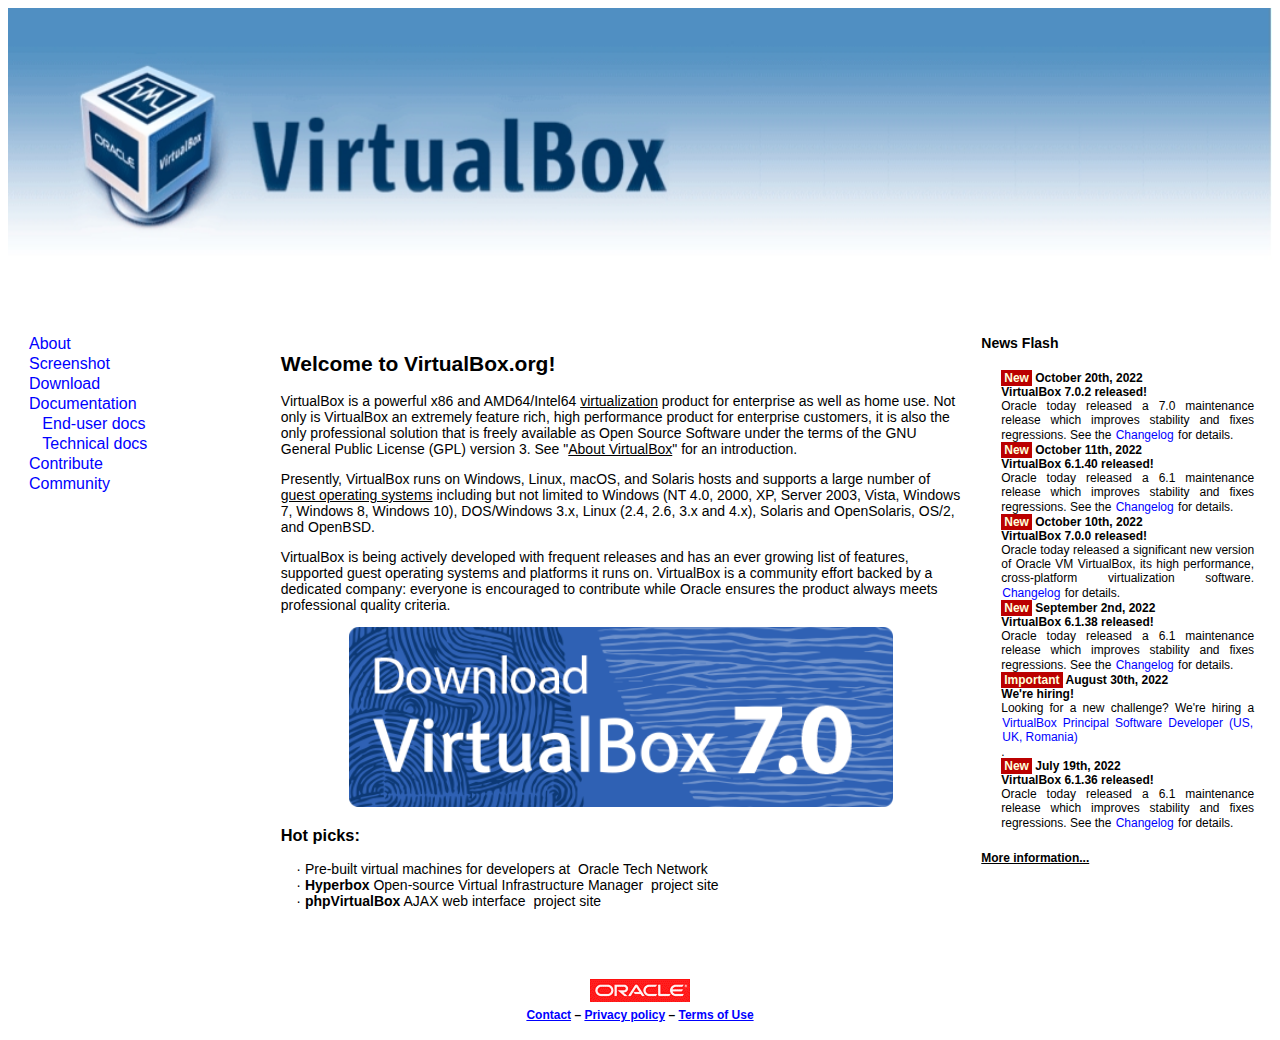
<file: index.html>
<!DOCTYPE html>
<html>
<head>
<title>Oracle VM VirtualBox</title>
<link rel="icon" type="image/x-icon" href="images/favicon.ico">
<meta charset="utf-8">
<meta name="viewport" content="width=device-width, initial-scale=1.0">
<link media="all" rel="stylesheet" href="css/main.css" />
</head>
<body>
<div class="cap">
    <img src="images/logovb.jpg" alt="logo" width="100%">
</div>
<div style="overflow:auto">
  <div class="esquerra">
  <ul>
    <li><a href="index.html">About</a></li>
    <li><a href="screen.html">Screenshot</a></li>
    <li><a href="download.html">Download</a></li>
    <li><a href="documentation.html">Documentation</a></li>
    <li>&nbsp&nbsp&nbsp<a href="https://www.virtualbox.org/wiki/End-user_documentation">End-user docs</a></li>
    <li>&nbsp&nbsp&nbsp<a href="https://www.virtualbox.org/wiki/Technical_documentation">Technical docs</a></li>
    <li><a href="https://www.virtualbox.org/wiki/Contributor_information">Contribute</a></li>
    <li><a href="https://www.virtualbox.org/wiki/Community">Community</a></li>

</ul>

  </div>

  <div class="main">
  
    <h2>Welcome to VirtualBox.org!</h2>
    <p>VirtualBox is a powerful x86 and AMD64/Intel64 <a href="https://www.virtualbox.org/wiki/Virtualization">virtualization</a> product for enterprise as well as home use. Not only is VirtualBox an extremely feature rich, high performance product for enterprise customers, it is also the only professional solution that is freely available as Open Source Software under the terms of the GNU General Public License (GPL) version 3. See "<a href="https://www.virtualbox.org/wiki/VirtualBox">About VirtualBox</a>" for an introduction.</p>
    <p>Presently, VirtualBox runs on Windows, Linux, macOS, and Solaris hosts and supports a large number of <a href="https://www.virtualbox.org/wiki/Guest_OSes">guest operating systems</a> including but not limited to Windows (NT 4.0, 2000, XP, Server 2003, Vista, Windows 7, Windows 8, Windows 10), DOS/Windows 3.x, Linux (2.4, 2.6, 3.x and 4.x), Solaris and OpenSolaris, OS/2, and OpenBSD.</p>
    <p>VirtualBox is being actively developed with frequent releases and has an ever growing list of features, supported guest operating systems and platforms it runs on. VirtualBox is a community effort backed by a dedicated company: everyone is encouraged to contribute while Oracle ensures the product always meets professional quality criteria.</p>
    <div style="text-align:center;">
    <a href="https://www.virtualbox.org/graphics/button70.png"><img src="images/button70.png" alt="button70" width="80%"></a>
    </div>
    <h3>Hot picks:</h3>
    <pre>
    · Pre-built virtual machines for developers at  Oracle Tech Network
    · <b>Hyperbox</b> Open-source Virtual Infrastructure Manager  project site
    · <b>phpVirtualBox</b> AJAX web interface  project site
    </pre>
  </div>

  <div class="dreta">
    <h3>News Flash</h3>
<ul>
<li>
<b><span style="background: #B00; color: #ffd; font-family: WarpSans, Arial; padding: 1px 3px">New</span>
October 20th, 2022<br>VirtualBox 7.0.2 released!</b><br>
Oracle today released a 7.0 maintenance release which improves stability and fixes regressions. See the
<a href="https://www.virtualbox.org/wiki/Changelog-7.0#v02">Changelog</a> for details.
</li>
<li>
<b><span style="background: #B00; color: #ffd; font-family: WarpSans, Arial; padding: 1px 3px">New</span>
October 11th, 2022<br>VirtualBox 6.1.40 released!</b><br>
Oracle today released a 6.1 maintenance release which improves stability and fixes regressions. See the
<a href="https://www.virtualbox.org/wiki/Changelog-6.1#v40">Changelog</a> for details.
</li>
<li>
<b><span style="background: #B00; color: #ffd; font-family: WarpSans, Arial; padding: 1px 3px">New</span>
October 10th, 2022<br>VirtualBox 7.0.0 released!</b><br>
Oracle today released a significant new version of Oracle
VM VirtualBox, its high performance, cross-platform virtualization software.
<a href="https://www.virtualbox.org/wiki/Changelog-7.0#v00">Changelog</a> for details.
</li>
<li>
<b><span style="background: #B00; color: #ffd; font-family: WarpSans, Arial; padding: 1px 3px">New</span>
September 2nd, 2022<br>VirtualBox 6.1.38 released!</b><br>
Oracle today released a 6.1 maintenance release which improves stability and fixes regressions. See the
<a href="https://www.virtualbox.org/wiki/Changelog-6.1#v38">Changelog</a> for details.
</li>
<li>
<b><span style="background: #B00; color: #ffd; font-family: WarpSans, Arial; padding: 1px 3px">Important</span>
August 30th, 2022<br>We're hiring!</b><br>
Looking for a new challenge? We're hiring a <a href="https://eeho.fa.us2.oraclecloud.com/hcmUI/CandidateExperience/en/sites/CX_1/job/180594">VirtualBox Principal Software Developer (US, UK, Romania)</a>.
</li>
<li>
<b><span style="background: #B00; color: #ffd; font-family: WarpSans, Arial; padding: 1px 3px">New</span>
July 19th, 2022<br>VirtualBox 6.1.36 released!</b><br>
Oracle today released a 6.1 maintenance release which improves stability and fixes regressions. See the
<a href="https://www.virtualbox.org/wiki/Changelog-6.1#v36">Changelog</a> for details.
</li>
</ul>
<b><a href="https://www.virtualbox.org/wiki/News"> More information...</a>
  </div>
</div>

<div class = "peu">
<img src="images/logo_oracle_footer.gif" alt="www.oracle.com"></a><br>
      <a href="https://www.oracle.com/virtualization/virtualbox/resources.html">Contact</a> – <a href="https://www.oracle.com/html/privacy.html">Privacy policy</a> – <a href="https://www.oracle.com/html/terms.html">Terms of Use</a>
</div>

</body>
</html>
</file>
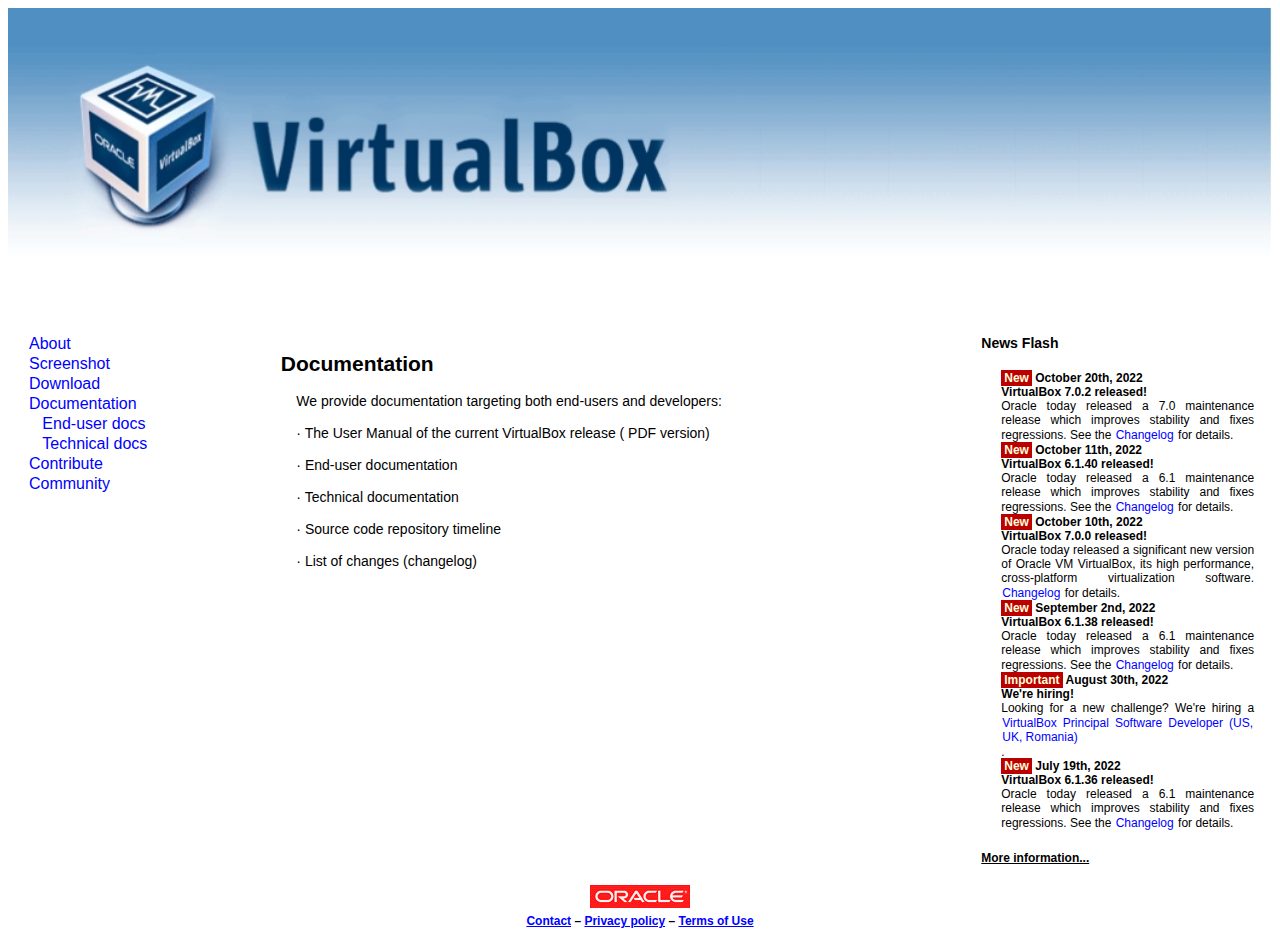
<file: documentation.html>
<!DOCTYPE html>
<html>
<head>
<title>Oracle VM VirtualBox</title>
<link rel="icon" type="image/x-icon" href="images/favicon.ico">
<meta charset="utf-8">
<meta name="viewport" content="width=device-width, initial-scale=1.0">
<link media="all" rel="stylesheet" href="css/main.css" />
</head>
<body>
<div class="cap">
    <img src="images/logovb.jpg" alt="logo" width="100%">
</div>
<div style="overflow:auto">
  <div class="esquerra">
  <ul>
    <li><a href="index.html">About</a></li>
    <li><a href="screen.html">Screenshot</a></li>
    <li><a href="download.html">Download</a></li>
    <li><a href="documentation.html">Documentation</a></li>
    <li>&nbsp&nbsp&nbsp<a href="https://www.virtualbox.org/wiki/End-user_documentation">End-user docs</a></li>
    <li>&nbsp&nbsp&nbsp<a href="https://www.virtualbox.org/wiki/Technical_documentation">Technical docs</a></li>
    <li><a href="https://www.virtualbox.org/wiki/Contributor_information">Contribute</a></li>
    <li><a href="https://www.virtualbox.org/wiki/Community">Community</a></li>

</ul>

  </div>

  <div class="main">
  
    <h2>Documentation</h2>
    <pre>
    We provide documentation targeting both end-users and developers:

    · The User Manual of the current VirtualBox release ( PDF version) 

    · End-user documentation 

    · Technical documentation 

    · Source code repository timeline 

    · List of changes (changelog) 
    </pre>
    
  </div>

  <div class="dreta">
    <h3>News Flash</h3>
<ul>
<li>
<b><span style="background: #B00; color: #ffd; font-family: WarpSans, Arial; padding: 1px 3px">New</span>
October 20th, 2022<br>VirtualBox 7.0.2 released!</b><br>
Oracle today released a 7.0 maintenance release which improves stability and fixes regressions. See the
<a href="https://www.virtualbox.org/wiki/Changelog-7.0#v02">Changelog</a> for details.
</li>
<li>
<b><span style="background: #B00; color: #ffd; font-family: WarpSans, Arial; padding: 1px 3px">New</span>
October 11th, 2022<br>VirtualBox 6.1.40 released!</b><br>
Oracle today released a 6.1 maintenance release which improves stability and fixes regressions. See the
<a href="https://www.virtualbox.org/wiki/Changelog-6.1#v40">Changelog</a> for details.
</li>
<li>
<b><span style="background: #B00; color: #ffd; font-family: WarpSans, Arial; padding: 1px 3px">New</span>
October 10th, 2022<br>VirtualBox 7.0.0 released!</b><br>
Oracle today released a significant new version of Oracle
VM VirtualBox, its high performance, cross-platform virtualization software.
<a href="https://www.virtualbox.org/wiki/Changelog-7.0#v00">Changelog</a> for details.
</li>
<li>
<b><span style="background: #B00; color: #ffd; font-family: WarpSans, Arial; padding: 1px 3px">New</span>
September 2nd, 2022<br>VirtualBox 6.1.38 released!</b><br>
Oracle today released a 6.1 maintenance release which improves stability and fixes regressions. See the
<a href="https://www.virtualbox.org/wiki/Changelog-6.1#v38">Changelog</a> for details.
</li>
<li>
<b><span style="background: #B00; color: #ffd; font-family: WarpSans, Arial; padding: 1px 3px">Important</span>
August 30th, 2022<br>We're hiring!</b><br>
Looking for a new challenge? We're hiring a <a href="https://eeho.fa.us2.oraclecloud.com/hcmUI/CandidateExperience/en/sites/CX_1/job/180594">VirtualBox Principal Software Developer (US, UK, Romania)</a>.
</li>
<li>
<b><span style="background: #B00; color: #ffd; font-family: WarpSans, Arial; padding: 1px 3px">New</span>
July 19th, 2022<br>VirtualBox 6.1.36 released!</b><br>
Oracle today released a 6.1 maintenance release which improves stability and fixes regressions. See the
<a href="https://www.virtualbox.org/wiki/Changelog-6.1#v36">Changelog</a> for details.
</li>
</ul>
<b><a href="https://www.virtualbox.org/wiki/News"> More information...</a>
  </div>
</div>

<div class = "peu">
<img src="images/logo_oracle_footer.gif" alt="www.oracle.com"></a><br>
      <a href="https://www.oracle.com/virtualization/virtualbox/resources.html">Contact</a> – <a href="https://www.oracle.com/html/privacy.html">Privacy policy</a> – <a href="https://www.oracle.com/html/terms.html">Terms of Use</a>
</div>

</body>
</html>
</file>
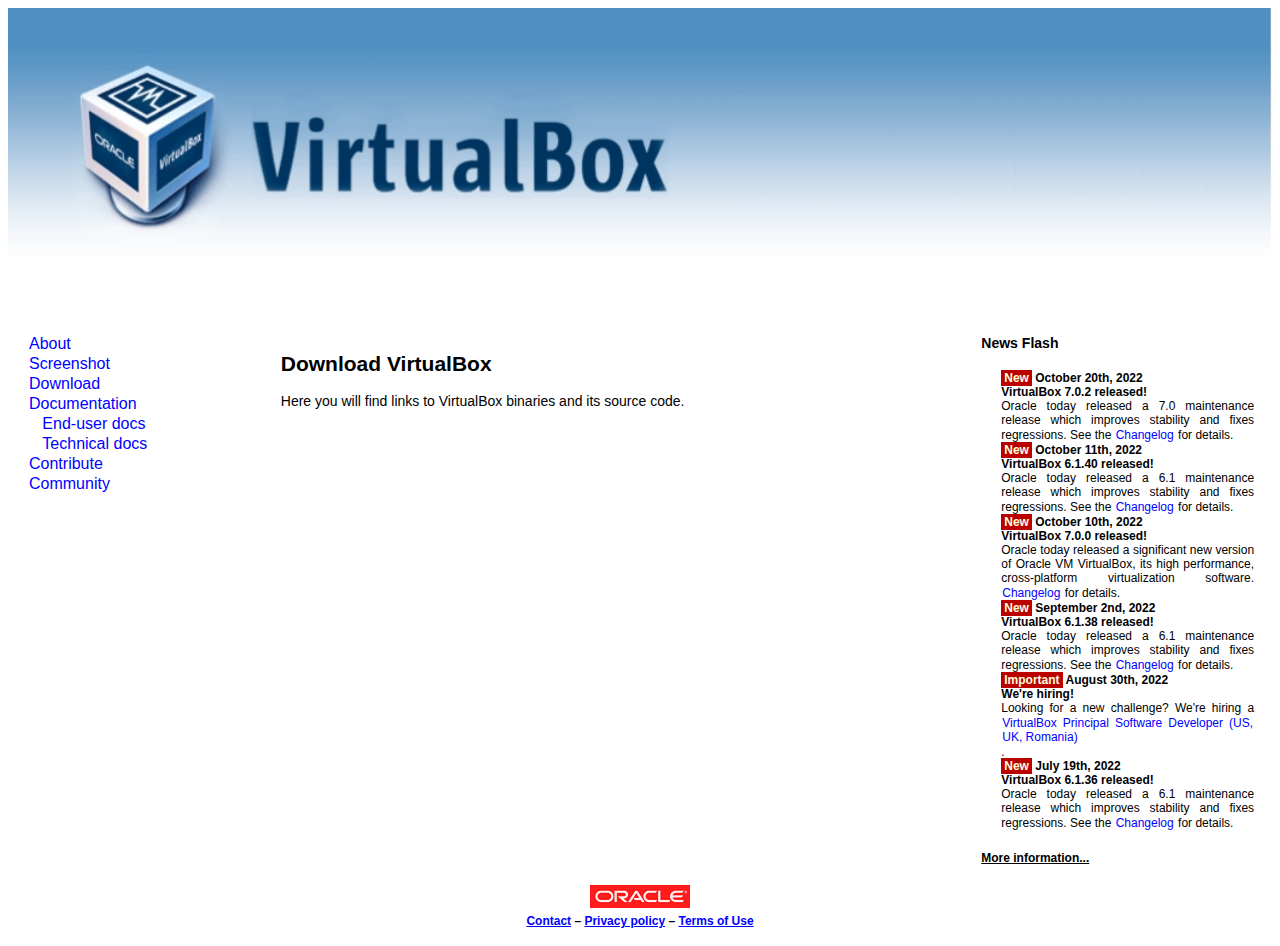
<file: download.html>
<!DOCTYPE html>
<html>
<head>
<title>Oracle VM VirtualBox</title>
<link rel="icon" type="image/x-icon" href="images/favicon.ico">
<meta charset="utf-8">
<meta name="viewport" content="width=device-width, initial-scale=1.0">
<link media="all" rel="stylesheet" href="css/main.css" />
</head>
<body>
<div class="cap">
    <img src="images/logovb.jpg" alt="logo" width="100%">
</div>
<div style="overflow:auto">
  <div class="esquerra">
  <ul>
    <li><a href="index.html">About</a></li>
    <li><a href="screen.html">Screenshot</a></li>
    <li><a href="download.html">Download</a></li>
    <li><a href="documentation.html">Documentation</a></li>
    <li>&nbsp&nbsp&nbsp<a href="https://www.virtualbox.org/wiki/End-user_documentation">End-user docs</a></li>
    <li>&nbsp&nbsp&nbsp<a href="https://www.virtualbox.org/wiki/Technical_documentation">Technical docs</a></li>
    <li><a href="https://www.virtualbox.org/wiki/Contributor_information">Contribute</a></li>
    <li><a href="https://www.virtualbox.org/wiki/Community">Community</a></li>

</ul>

  </div>

  <div class="main">
  
    <h2>Download VirtualBox</h2>
    Here you will find links to VirtualBox binaries and its source code. 
    
  </div>

  <div class="dreta">
    <h3>News Flash</h3>
<ul>
<li>
<b><span style="background: #B00; color: #ffd; font-family: WarpSans, Arial; padding: 1px 3px">New</span>
October 20th, 2022<br>VirtualBox 7.0.2 released!</b><br>
Oracle today released a 7.0 maintenance release which improves stability and fixes regressions. See the
<a href="https://www.virtualbox.org/wiki/Changelog-7.0#v02">Changelog</a> for details.
</li>
<li>
<b><span style="background: #B00; color: #ffd; font-family: WarpSans, Arial; padding: 1px 3px">New</span>
October 11th, 2022<br>VirtualBox 6.1.40 released!</b><br>
Oracle today released a 6.1 maintenance release which improves stability and fixes regressions. See the
<a href="https://www.virtualbox.org/wiki/Changelog-6.1#v40">Changelog</a> for details.
</li>
<li>
<b><span style="background: #B00; color: #ffd; font-family: WarpSans, Arial; padding: 1px 3px">New</span>
October 10th, 2022<br>VirtualBox 7.0.0 released!</b><br>
Oracle today released a significant new version of Oracle
VM VirtualBox, its high performance, cross-platform virtualization software.
<a href="https://www.virtualbox.org/wiki/Changelog-7.0#v00">Changelog</a> for details.
</li>
<li>
<b><span style="background: #B00; color: #ffd; font-family: WarpSans, Arial; padding: 1px 3px">New</span>
September 2nd, 2022<br>VirtualBox 6.1.38 released!</b><br>
Oracle today released a 6.1 maintenance release which improves stability and fixes regressions. See the
<a href="https://www.virtualbox.org/wiki/Changelog-6.1#v38">Changelog</a> for details.
</li>
<li>
<b><span style="background: #B00; color: #ffd; font-family: WarpSans, Arial; padding: 1px 3px">Important</span>
August 30th, 2022<br>We're hiring!</b><br>
Looking for a new challenge? We're hiring a <a href="https://eeho.fa.us2.oraclecloud.com/hcmUI/CandidateExperience/en/sites/CX_1/job/180594">VirtualBox Principal Software Developer (US, UK, Romania)</a>.
</li>
<li>
<b><span style="background: #B00; color: #ffd; font-family: WarpSans, Arial; padding: 1px 3px">New</span>
July 19th, 2022<br>VirtualBox 6.1.36 released!</b><br>
Oracle today released a 6.1 maintenance release which improves stability and fixes regressions. See the
<a href="https://www.virtualbox.org/wiki/Changelog-6.1#v36">Changelog</a> for details.
</li>
</ul>
<b><a href="https://www.virtualbox.org/wiki/News"> More information...</a>
  </div>
</div>

<div class = "peu">
<img src="images/logo_oracle_footer.gif" alt="www.oracle.com"></a><br>
      <a href="https://www.oracle.com/virtualization/virtualbox/resources.html">Contact</a> – <a href="https://www.oracle.com/html/privacy.html">Privacy policy</a> – <a href="https://www.oracle.com/html/terms.html">Terms of Use</a>
</div>

</body>
</html>
</file>
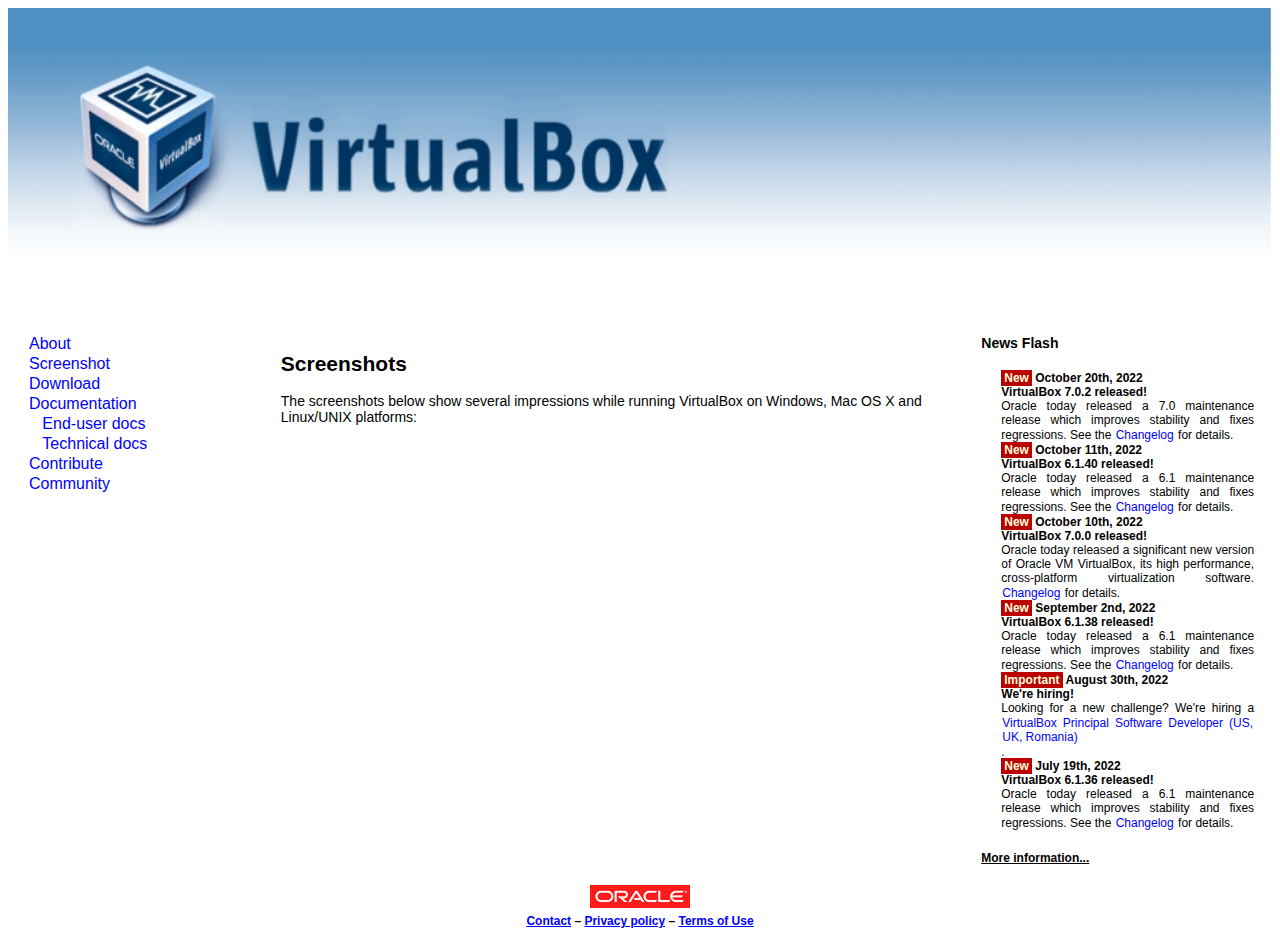
<file: screen.html>
<!DOCTYPE html>
<html>
<head>
<title>Oracle VM VirtualBox</title>
<link rel="icon" type="image/x-icon" href="images/favicon.ico">
<meta charset="utf-8">
<meta name="viewport" content="width=device-width, initial-scale=1.0">
<link media="all" rel="stylesheet" href="css/main.css" />
</head>
<body>
<div class="cap">
    <img src="images/logovb.jpg" alt="logo" width="100%">
</div>
<div style="overflow:auto">
  <div class="esquerra">
  <ul>
    <li><a href="index.html">About</a></li>
    <li><a href="screen.html">Screenshot</a></li>
    <li><a href="download.html">Download</a></li>
    <li><a href="documentation.html">Documentation</a></li>
    <li>&nbsp&nbsp&nbsp<a href="https://www.virtualbox.org/wiki/End-user_documentation">End-user docs</a></li>
    <li>&nbsp&nbsp&nbsp<a href="https://www.virtualbox.org/wiki/Technical_documentation">Technical docs</a></li>
    <li><a href="https://www.virtualbox.org/wiki/Contributor_information">Contribute</a></li>
    <li><a href="https://www.virtualbox.org/wiki/Community">Community</a></li>

</ul>

  </div>

  <div class="main">
  
    <h2>Screenshots</h2>
    <p>The screenshots below show several impressions while running VirtualBox on Windows, Mac OS X and Linux/UNIX platforms: </p>
    
  </div>

  <div class="dreta">
    <h3>News Flash</h3>
<ul>
<li>
<b><span style="background: #B00; color: #ffd; font-family: WarpSans, Arial; padding: 1px 3px">New</span>
October 20th, 2022<br>VirtualBox 7.0.2 released!</b><br>
Oracle today released a 7.0 maintenance release which improves stability and fixes regressions. See the
<a href="https://www.virtualbox.org/wiki/Changelog-7.0#v02">Changelog</a> for details.
</li>
<li>
<b><span style="background: #B00; color: #ffd; font-family: WarpSans, Arial; padding: 1px 3px">New</span>
October 11th, 2022<br>VirtualBox 6.1.40 released!</b><br>
Oracle today released a 6.1 maintenance release which improves stability and fixes regressions. See the
<a href="https://www.virtualbox.org/wiki/Changelog-6.1#v40">Changelog</a> for details.
</li>
<li>
<b><span style="background: #B00; color: #ffd; font-family: WarpSans, Arial; padding: 1px 3px">New</span>
October 10th, 2022<br>VirtualBox 7.0.0 released!</b><br>
Oracle today released a significant new version of Oracle
VM VirtualBox, its high performance, cross-platform virtualization software.
<a href="https://www.virtualbox.org/wiki/Changelog-7.0#v00">Changelog</a> for details.
</li>
<li>
<b><span style="background: #B00; color: #ffd; font-family: WarpSans, Arial; padding: 1px 3px">New</span>
September 2nd, 2022<br>VirtualBox 6.1.38 released!</b><br>
Oracle today released a 6.1 maintenance release which improves stability and fixes regressions. See the
<a href="https://www.virtualbox.org/wiki/Changelog-6.1#v38">Changelog</a> for details.
</li>
<li>
<b><span style="background: #B00; color: #ffd; font-family: WarpSans, Arial; padding: 1px 3px">Important</span>
August 30th, 2022<br>We're hiring!</b><br>
Looking for a new challenge? We're hiring a <a href="https://eeho.fa.us2.oraclecloud.com/hcmUI/CandidateExperience/en/sites/CX_1/job/180594">VirtualBox Principal Software Developer (US, UK, Romania)</a>.
</li>
<li>
<b><span style="background: #B00; color: #ffd; font-family: WarpSans, Arial; padding: 1px 3px">New</span>
July 19th, 2022<br>VirtualBox 6.1.36 released!</b><br>
Oracle today released a 6.1 maintenance release which improves stability and fixes regressions. See the
<a href="https://www.virtualbox.org/wiki/Changelog-6.1#v36">Changelog</a> for details.
</li>
</ul>
<b><a href="https://www.virtualbox.org/wiki/News"> More information...</a>
  </div>
</div>

<div class = "peu">
<img src="images/logo_oracle_footer.gif" alt="www.oracle.com"></a><br>
      <a href="https://www.oracle.com/virtualization/virtualbox/resources.html">Contact</a> – <a href="https://www.oracle.com/html/privacy.html">Privacy policy</a> – <a href="https://www.oracle.com/html/terms.html">Terms of Use</a>
</div>

</body>
</html>
</file>
<file: css/main.css>
* {
    box-sizing: border-box;
    font-family:sans-serif, verdana;
    color:#000;  
}
ul {
  list-style-type: none;
  margin: 20px;
  padding: 0px;
  width: 100%;
  background-color: #fff;
}

li a {
  display: inline-block;;
  color: #00f;
  padding: 1px 1px;
  text-decoration: none;
}

li a:hover {
  background-color: #00f;
  color: white;
}
.cap{
    background-color:#fff;
    padding:0px;
    text-align:left;   
}
.peu{
    background-color:#fff;
    text-align:center;
    padding:10px;
    margin-top:7px;
    font-size: 12px;
}  

.peu a {
    color: blue;
}

.peu a:hover {
    color: white;
    background-color: blue;
}

.esquerra{
  float: left;
  width: 20%;
}

.main {
  float: left;
  width: 57%;
  padding: 20px;
  font-size: 14px;
}

.dreta{
  background-color: #fff;
  float: left;
  width: 20%;
  padding: 0px;
  margin-top: 7px;
  text-align: justify;
  font-size: 12px;
}

@media only screen and (max-width: 800px) {
  /* For mobile phones: */
  .dreta, .main, .esquerra, .cap, .peu {
    width: 100%;
  }
}
</file>
